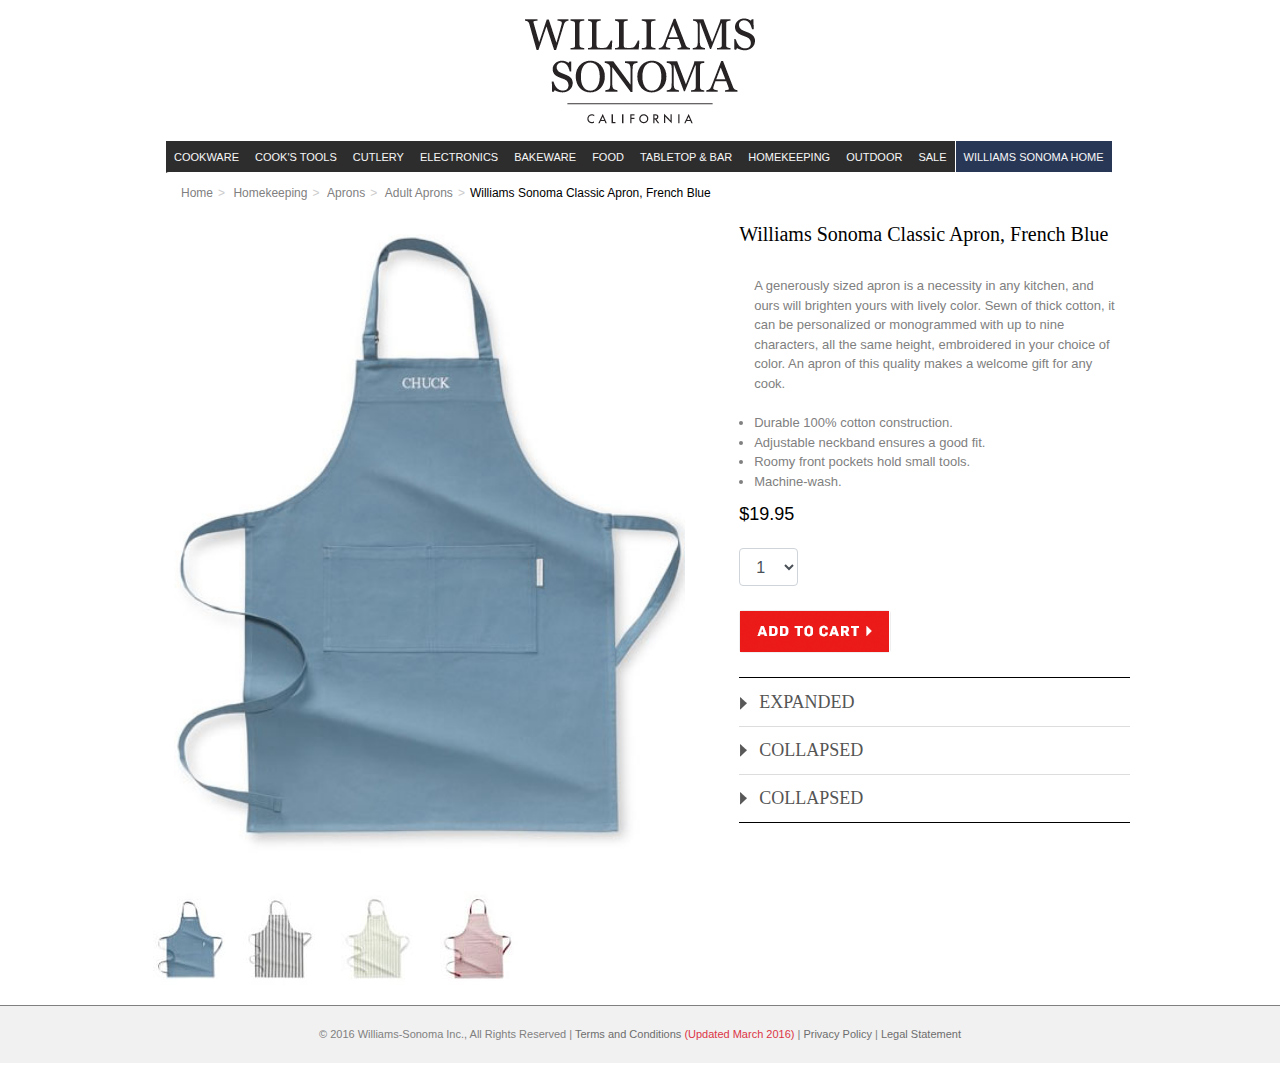
<file: index.html>
<!DOCTYPE html>
<html lang="en">

<head>
    <meta charset="utf-8">
    <!-- Latest minified Bootstrap 4 CSS -->
    <link rel="stylesheet" href="https://maxcdn.bootstrapcdn.com/bootstrap/4.0.0/css/bootstrap.min.css">

    <!-- Main CSS -->
    <link rel="stylesheet" href="assets/css/styles.css">

    <!-- Proper rendering and zooming for mobile devices -->
    <meta name="viewport" content="width=device-width, initial-scale=1">



</head>

<body>
    <div class="container-fluid">

        <!-- Header -->
        <header class="blog-header py-3">
            <div class="row flex-nowrap justify-content-between align-items-center">
                <div class="col text-center">
                    <a href="#" alt="Williams Sonoma Homepage" title="Williams Sonoma">
                        <img src="assets/img/logo.png" class="img-fluid" alt="Williams Sonoma logo">
                    </a>
                </div>
            </div>
        </header>

        <!-- Navigation -->
        <nav class="navbar navbar-expand-md navbar-dark">
            <button class="navbar-toggler collapsed" type="button" data-toggle="collapse" data-target="#ws-menu" aria-controls="navbarCollapse"
                aria-expanded="false" aria-label="Toggle navigation">
                  <span class="navbar-toggler-icon"></span>
                </button>
            <div class="navbar-collapse collapse" id="ws-menu">
                <ul class="navbar-nav mr-auto">
                    <li class="nav-item">
                        <a class="nav-link" href="#">COOKWARE</a>
                    </li>
                    <li class="nav-item">
                        <a class="nav-link" href="#">COOK'S TOOLS</a>
                    </li>
                    <li class="nav-item">
                        <a class="nav-link" href="#">CUTLERY</a>
                    </li>
                    <li class="nav-item">
                        <a class="nav-link" href="#">ELECTRONICS</a>
                    </li>
                    <li class="nav-item">
                        <a class="nav-link" href="#">BAKEWARE</a>
                    </li>
                    <li class="nav-item">
                        <a class="nav-link" href="#">FOOD</a>
                    </li>
                    <li class="nav-item">
                        <a class="nav-link" href="#">TABLETOP &amp; BAR</a>
                    </li>
                    <li class="nav-item">
                        <a class="nav-link" href="#">HOMEKEEPING</a>
                    </li>
                    <li class="nav-item">
                        <a class="nav-link" href="#">OUTDOOR</a>
                    </li>
                    <li class="nav-item">
                        <a class="nav-link" href="#">SALE</a>
                    </li>
                    <li class="nav-item">
                        <a class="nav-link" href="#">WILLIAMS SONOMA HOME</a>
                    </li>
                </ul>
                </ul>
            </div>
        </nav>
        <!-- /end Navigation -->

        <!-- Content -->
        <main>
            <nav class="col">
                <ul id="breadcrumbs" class="breadcrumb">
                    <li class="breadcrumb-item">
                        <a href="#">
                        Home
                        </a>
                    </li>
                    <li class="breadcrumb-item">
                        <a href="#">
                        Homekeeping
                        </a>
                    </li>
                    <li class="breadcrumb-item">
                        <a href="#">
                        Aprons
                        </a>
                    </li>
                    <li class="breadcrumb-item">
                        <a href="#">
                         Adult Aprons
                        </a>
                    </li>
                    <li class="breadcrumb-item active">Williams Sonoma Classic Apron, French Blue</li>
                </ul>
            </nav>
            <!-- Hero -->
            <div class="row">
                <div class="col-sm-7">
                    <div id="ws-hero" class="jumbotron text-center">
                        <img class="img-fluid" id="product-img" src="assets/img/product-large-a.jpg" alt="Classic Apron, French Blue">
                    </div>
                    <!-- hero thumbnails -->
                    <div id="ws-thumbs" class="row">
                            <div class="col-sm-2 pr-0">
                                <div id="thmb1" class="thmb text-center">
                                    <img id="img01" src="assets/img/ws-thumbs-a.jpg"/>
                                </div>
                            </div>
                            <div class="col-sm-2 px-0">
                                    <div id="thmb2"  class="thmb text-center">
                                            <img src="assets/img/ws-thumbs-b.jpg"/>
                                        </div>
                                    </div>
                            <div class="col-sm-2 px-0">
                                    <div id="thmb3" class="thmb text-center">
                                            <img src="assets/img/ws-thumbs-c.jpg"/>
                                        </div>
                                    </div>
                            <div class="col-sm-2 px-0">
                                    <div id="thmb4" class="thmb text-center">
                                            <img src="assets/img/ws-thumbs-d.jpg"/>
                                        </div>
                                    </div>
                        </div>                    <!-- /end hero thumbnails -->
                </div>
                <!-- /end Hero -->
                <div class="col-sm-5">
                    <!-- Hero Content-->
                    <section id="hero-content">
                        <h1>Williams Sonoma Classic Apron, French Blue</h1>
                        <p>A generously sized apron is a necessity in any kitchen, and ours will brighten yours with lively
                            color. Sewn of thick cotton, it can be personalized or monogrammed with up to nine characters,
                            all the same height, embroidered in your choice of color. An apron of this quality makes a welcome
                            gift for any cook.
                            <ul>
                                <li>Durable 100% cotton construction.</li>
                                <li>Adjustable neckband ensures a good fit.</li>
                                <li>Roomy front pockets hold small tools.</li>
                                <li>Machine-wash.</li>
                            </ul>
                            <span class="item-price">$19.95</span>
                        </p>
                        <select class="form-control" id="item-quantity">
                            <option>1</option>
                        </select>
                        <div id="cart_btn" class="my-4">
                            <button type="button" class="btn" data-toggle="modal" data-target="#ws-modal">
                                <img src="assets/img/button-add-to-cart.png" alt="Add to cart" />
                            </button>
                        </div>
                        <!-- Modal -->
                        <div class="modal fade" id="ws-modal" tabindex="-1" role="dialog" aria-labelledby="ws-modal" aria-hidden="true">
                            <div class="modal-dialog" role="document">
                                <div class="modal-content">
                                    <div class="modal-header">
                                        <h5 class="modal-title" id="ws-modalLabel,,">Item added to cart</h5>
                                        <button type="button" class="close" data-dismiss="modal" aria-label="Close">
                                        <span aria-hidden="true">&times;</span>
                                    </button>
                                    </div>
                                    <div class="modal-body">
                                        <div class="row">
                                            <div class="col-6">
                                                <div id="modal-product-img">
                                                    
                                                </div>
                                            </div>
                                            <div class="col-6">
                                                <div id="modal-product-desc">

                                                </div>
                                            </div>
                                        </div>
                                    </div>
                                    <div class="modal-footer">
                                        <button type="button" class="btn btn-secondary" data-dismiss="modal">Continue Shopping</button>
                                        <button type="button" class="btn btn-primary">Save</button>
                                    </div>
                                </div>
                            </div>
                        </div>
                        <!-- Accordion -->
                        <div class="accordion">
                            <div class="accordion-block">
                                <a href="#" class="border-0">
                                    EXPANDED 
                                    <i class="closed"></i>
                                    </a>
                                <div class="content">
                                    <p>Anim pariatur clic he reprehenderit, enim eiusmod high life accusamus terry richardson ad
                                        squid. 3 wolf moon officia aute, non cupidatat skateboard dolor brunch. Food truck quinoa
                                        nesciunt laborum eiusmod. Brunch 3 wolf moon tempor, sunt aliqua put a bird on it squid
                                        single-origin coffee nulla assumenda shoreditch et. Nihil anim keffiyeh helvetica, craft
                                        beer labore wes anderson cred nesciunt sapiente ea proident. Ad vegan excepteur butcher
                                        vice lomo. Leggings occaecat craft beer farm-to-table, raw denim aesthetic synth nesciunt
                                        you probably haven't heard of them accusamus labore sustainable VHS.
                                    </p>
                                </div>
                            </div>
                            <div class="accordion-block">
                                <a href="#">
                                        COLLAPSED 
                                    <i class="closed"></i>
                                    </a>
                                <div class="content">
                                    <p>Lorem ipsum dolor sit amet, consectetur adipiscing elit. Sewn of thick cotton, it can be
                                        personalized or monogrammed with up to nine characters, all the same height, embroidered
                                        in your choice of color.
                                    </p>
                                </div>
                            </div>
                            <div class="accordion-block">
                                <a href="#">
                                        COLLAPSED 
                                    <i class="closed"></i> 
                                    </a>
                                <div class="content">
                                    <p>Lorem ipsum dolor sit amet, consectetur adipiscing elit.Sewn of thick cotton, it can be personalized
                                        or monogrammed with up to nine characters, all the same height, embroidered in your choice
                                        of color.
                                    </p>
                                </div>
                            </div>
                            </div>
                        </div>
                        <!-- /end accordion -->
                    </section>
                    <!-- /end Hero Content-->
                </div>
            </div>
        </main>
        <!-- /end Content -->

        <!-- Footer -->
        <footer class="footer">
            <div class="container">
                <div class="row">
                    <p>&copy; 2016 Williams-Sonoma Inc., All Rights Reserved | <a href="#0">Terms and Conditions</a> <span class="text-danger">(Updated March 2016)</span> | <a href="#0">Privacy Policy</a> | <a href="#0">Legal Statement</a></p>
                </div>
            </div>
        </footer>
        <!-- /end Footer -->

    </div>

    <!-- jQuery library -->
    <script src="https://ajax.googleapis.com/ajax/libs/jquery/3.2.1/jquery.min.js"></script>

    <!-- Popper JS -->
    <script src="https://cdnjs.cloudflare.com/ajax/libs/popper.js/1.12.9/umd/popper.min.js"></script>

    <!-- Latest minified Bootstrap 4 JavaScript -->
    <script src="https://maxcdn.bootstrapcdn.com/bootstrap/4.0.0/js/bootstrap.min.js"></script>
    
    <!-- Main JavaScript -->
    <script src="assets/js/main.js"></script>
        
</body>

</html>
</file>
<file: assets/css/styles.css>
/*  ==========================
	- Website: Williams Sonoma
	- Date:     01/29/2018
	- Author:   Raheem Hardy   
----------------------------
   CSS DIRECTORY
	1. =GLOBAL SETTINGS
	2. =HEADER
	3. =NAV
	4. =HERO
	5. =CONTENT
    6. =FOOTER
    7. =MEDIA QUERIES
 ============================= */

/* === GLOBAL SETTINGS === */

body {font-family: Helvetica,Arial,sans-serif; color:grey;}
div.container-fluid {max-width: 1010px;}

/* === HEADER === */

/* === NAV === */
.navbar-nav {position: relative; background: #2d2d2d; text-align: center}
.navbar-nav li {display: inline-block; vertical-align: bottom; font-size: 11px;}
.navbar-nav .nav-item a {color: #f8f8f8!important;white-space: nowrap}
.navbar-nav li:last-child{border-left: 1px solid white;background-color:#283756}

/* === HERO === */
.jumbotron {padding: 2em 1.5em;background-color: #fff;margin-bottom: 0}
.jumbotron img{width:100%}

/* thumbnails */
.thmb {cursor: pointer;} 

/* === CONTENT === */
main nav .breadcrumb{font-size: 12px;background-color:#fff}
main nav .breadcrumb li a {color: grey}
.nav-item li.breadcrumb-item:before {content: ">";color: grey;margin: 0 5px;}
.breadcrumb-item+.breadcrumb-item::before {padding: 0 5px; color: #ccc; content: "\003E";}
.breadcrumb-item.active {font-weight: normal; color:#000}
.item-price { font-size: 18px;color:#000}
#item-quantity{width: 15%}
#hero-content p, #hero-content ul {font-size: 13px;padding: 10px 15px;margin: 0;}
#hero-content h1{font-family: "Times New Roman",Georgia,serif; color: #000; font-size: 20px; margin:20px 0}
#cart_btn .btn {padding:0}
#cart_btn .btn:focus {
    box-shadow: none;
}

/* accordion */
.accordion{border-top: 1px solid #000; padding-top: 1px; border-bottom: 1px solid #000;}
.accordion-block{position: relative;width: 100%;height: auto;background: url(../../assets/img/arrow-collapsed.png) left center no-repeat;}
.accordion-block a{display: block;padding: 10px 15px 10px 20px;text-decoration: none;color: #555;border-top: 1px solid #ddd;font-size: 18px; font-family: "Times New Roman",Times,Georgia,serif; -webkit-transition:all 0.2s linear;-moz-transition:all 0.2s linear;transition:all 0.2s linear;}
.accordion-block:first a{ border-top: none;}
.accordion-block > a i{float: right;margin-top: 2px;}
.accordion-block > a.active{background: url(../../assets/img/arrow-expanded.png) left center no-repeat;}
.content{background-color: #fff;display:none;}

  /* === FOOTER === */
 footer {font-size: 11px;padding: 20px;text-align: center;margin: 20px 0;background-color:#f1f1f1;border-top:1px solid grey}
 footer p{margin: 0 auto;}
 footer a{color: #6d6d6d}
  /* === MEDIA QUERIES === */

@media(min-width: 1000px) {
    nav{height:30px}
}
</file>
